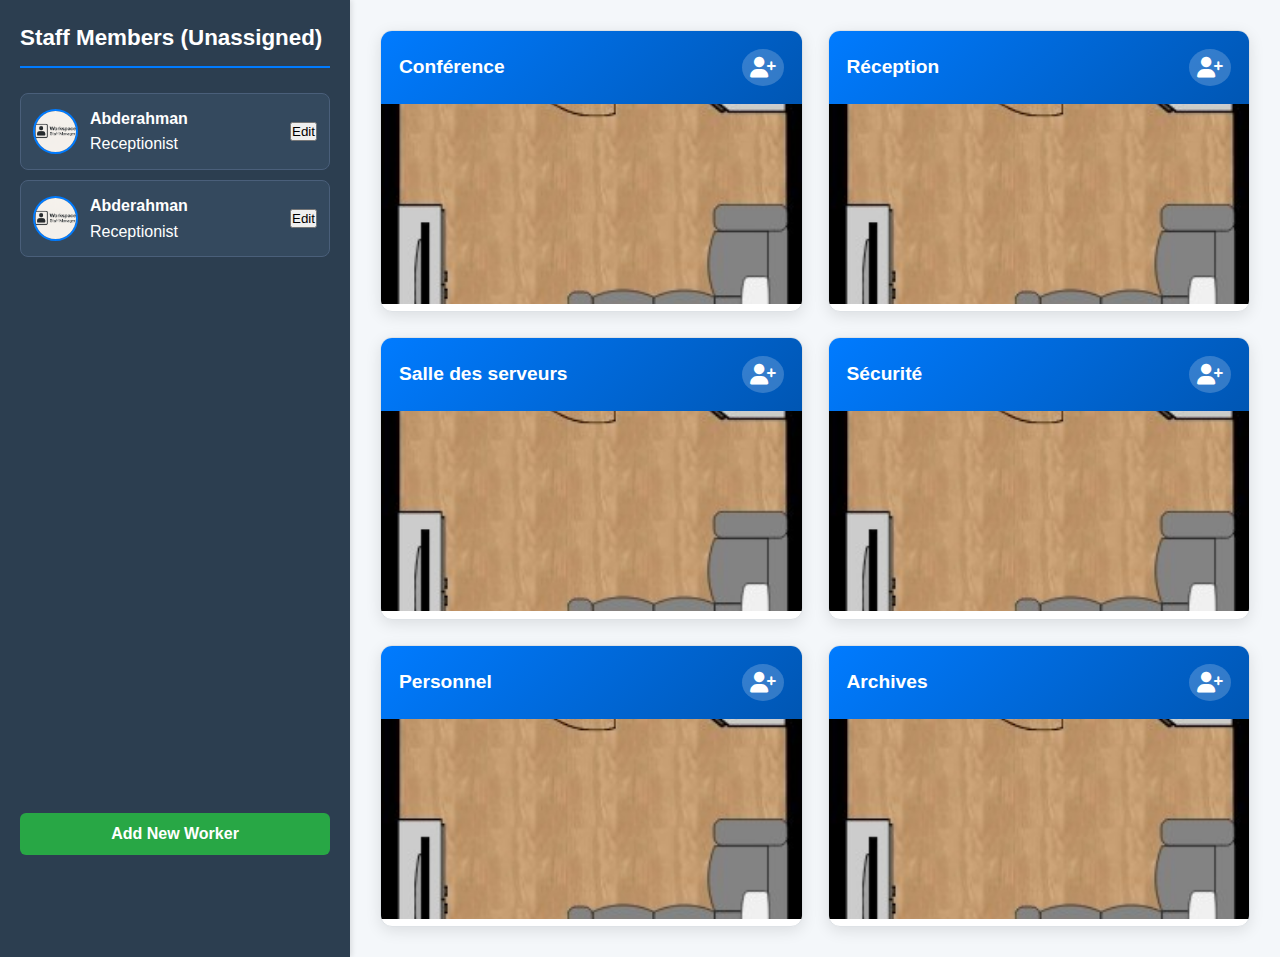
<file: index.html>
<!DOCTYPE html>
<html lang="en">

<head>
    <meta charset="UTF-8" />
    <meta name="viewport" content="width=device-width, initial-scale=1.0" />
    <title>Workspace Staff Manager</title>

    <link rel="stylesheet" href="/style.css" />
    <link rel="stylesheet" href="https://cdnjs.cloudflare.com/ajax/libs/font-awesome/6.5.0/css/all.min.css" />
</head>

<body>

    <main class="layout">

        <!-- SIDEBAR -->
        <aside class="sidebar">
            <h2>Staff Members (Unassigned)</h2>

            <div id="members" class="members">
                <div class="member">
                    <img src="/assets/logo.png" alt="Photo du membre" />
                    <div class="disc">
                        <p>Abderahman</p>
                        <span>Receptionist</span>
                    </div>
                    <button class="editBtn">Edit</button>
                </div>
                <div class="member">
                    <img src="/assets/logo.png" alt="Photo du membre" />
                    <div class="disc">
                        <p>Abderahman</p>
                        <span>Receptionist</span>
                    </div>
                    <button class="editBtn">Edit</button>
                </div>
            </div>
            <button id="btn" class="btn">Add New Worker</button>
        </aside>

        <!-- Main    -->
        <section class="main">
            <div class="cards">

                <div id="conference" class="card">
                    <div class="title">
                        <h3>Conférence</h3>
                        <i class="fa-solid fa-user-plus"></i>
                    </div>
                    <img src="/assets/copymage.jpg" alt="Photo de la salle de conférence" />
                </div>

                <div id="reception" class="card">
                    <div class="title">
                        <h3>Réception</h3>
                        <i class="fa-solid fa-user-plus"></i>
                    </div>
                    <img src="/assets/copymage.jpg" alt="Photo de la réception" />
                </div>

                <div id="serveurs" class="card">
                    <div class="title">
                        <h3>Salle des serveurs</h3>
                        <i class="fa-solid fa-user-plus"></i>
                    </div>
                    <img src="/assets/copymage.jpg" alt="Photo de la salle des serveurs" />
                </div>

                <div id="securite" class="card">
                    <div class="title">
                        <h3>Sécurité</h3>
                        <i class="fa-solid fa-user-plus"></i>
                    </div>
                    <img src="/assets/copymage.jpg" alt="Photo de la salle de sécurité" />
                </div>

                <div id="personnel" class="card">
                    <div class="title">
                        <h3>Personnel</h3>
                        <i class="fa-solid fa-user-plus"></i>
                    </div>
                    <img src="/assets/copymage.jpg" alt="Photo de la salle du personnel" />
                </div>

                <div id="archives" class="card">
                    <div class="title">
                        <h3>Archives</h3>
                        <i class="fa-solid fa-user-plus"></i>
                    </div>
                    <img src="/assets/copymage.jpg" alt="Photo de la salle d'archives" />
                </div>

            </div>
        </section>

    </main>

    <script src="/script.js"></script>
</body>

</html>
</file>
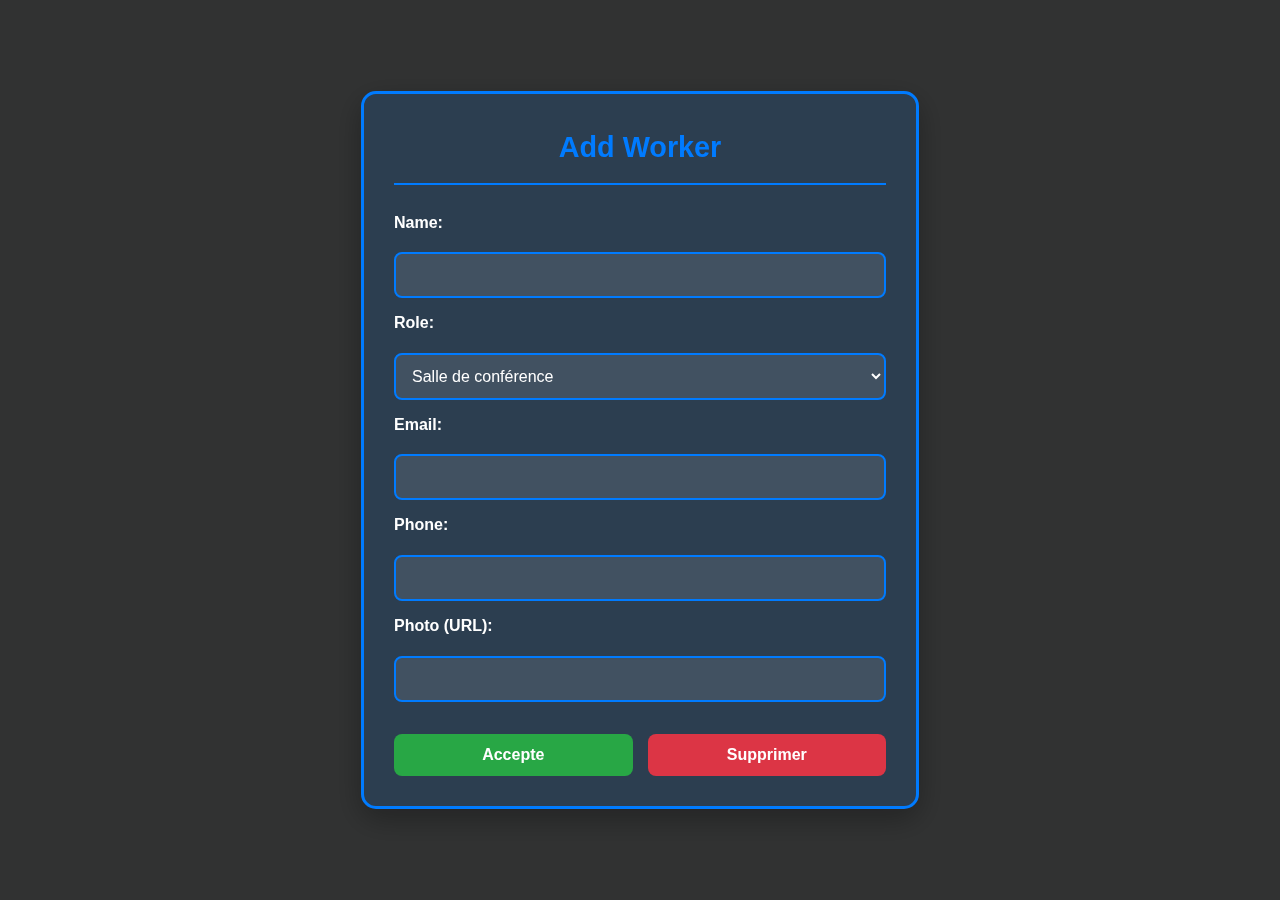
<file: addWorker.html>
<!DOCTYPE html>
<html lang="en">

<head>
    <meta charset="UTF-8">
    <meta name="viewport" content="width=device-width, initial-scale=1.0">
    <title>Document</title>
    <link rel="stylesheet" href="/style.css">
</head>

<body>
    <section>
        <div class="worker">
            <div class="add-worker">
                <h1>Add Worker</h1>
                <form class="form">
                    <label for="name">Name:</label>
                    <input type="text" id="name" required>
                    <label for="role">Role:</label>
                    <select id="role" required>
                        <option value="Salle de conférence">Salle de conférence</option>
                        <option value="Réception">Réception"</option>
                        <option value="Salle des serveurs">Salle des serveurs</option>
                        <option value="Salle de sécurité">Salle de sécurité</option>
                        <option value="Salle de personnel">Salle de personnel</option>
                        <option value="Salle de d'archives">Salle de d'archives</option>
                    </select>
                    <label for="email"> Email:</label>
                    <input type="email" id="email" required>
                    <label for="phone">Phone:</label>
                    <input type="tel" id="phone" required>
                    <label for="url">Photo (URL):</label>
                    <input type="url" id="role">
                    <div class="btns">
                            <button class="savebtn">Accepte</button>
                            <button class="cancelbtn">Supprimer</button>
                    </div>
                </form>
            </div>
        </div>
    </section>
</body>

</html>
</file>
<file: style.css>
:root {
    --color-primary: #007bff;
    --color-secondary: #6c757d;
    --color-background-light: #f4f7fa;
    --color-background-dark: #2c3e50;
    --color-card-bg: #ffffff;
    --color-text-dark: #212529;
    --color-text-light: #ffffff;
    --color-border: #dee2e6;
    --color-success: #28a745;
}

* {
    margin: 0;
    padding: 0;
    box-sizing: border-box;
    font-family: 'Arial', sans-serif;
}

body {
    background-color: var(--color-background-light);
    color: var(--color-text-dark);
    line-height: 1.6;
}

.layout {
    display: flex;
    min-height: 100vh;
}

/* --- Sidebar --- */
.sidebar {
    width: 350px;
    background-color: var(--color-background-dark);
    color: var(--color-text-light);
    padding: 20px;
    box-shadow: 2px 0 5px rgba(0, 0, 0, 0.1);
    display: flex;
    flex-direction: column;
    position: relative;
}

.sidebar h2 {
    color: var(--color-text-light);
    margin-bottom: 25px;
    border-bottom: 2px solid var(--color-primary);
    padding-bottom: 10px;
    font-size: 1.4rem;
}

/* --- Member List --- */
.members {
    flex-grow: 1;
    overflow-y: auto;
    max-height: calc(100vh - 200px);
}

.member {
    display: flex;
    align-items: center;
    background-color: #34495e;
    padding: 12px;
    margin-bottom: 10px;
    border-radius: 8px;
    transition: all 0.3s ease;
    border: 1px solid #4a5f7a;
}

.member:hover {
    background-color: #3b536b;
    transform: translateX(5px);
}

.member img {
    width: 45px;
    height: 45px;
    border-radius: 50%;
    margin-right: 12px;
    border: 2px solid var(--color-primary);
    object-fit: cover;
}

.member .disc {
    flex-grow: 1;
}

.member .disc p {
    font-weight: bold;
    margin: 0;
    font-size: 1rem;
}

.member .disc small {
    font-size: 0.8rem;
    color: #bdc3c7;
    display: block;
    margin-top: 2px;
}

.member .discbtn {
    margin-left: auto;
}

/* --- Buttons --- */
.detailsBtn {
    background-color: var(--color-primary);
    color: var(--color-text-light);
    border: none;
    padding: 6px 10px;
    border-radius: 4px;
    cursor: pointer;
    font-size: 0.8rem;
    transition: all 0.2s ease;
    width: 30px;
    height: 30px;
    display: flex;
    align-items: center;
    justify-content: center;
}

.detailsBtn:hover {
    background-color: #0056b3;
    transform: scale(1.1);
}

.btn {
    background-color: var(--color-success);
    color: var(--color-text-light);
    border: none;
    padding: 12px 20px;
    margin-top: 20px;
    border-radius: 6px;
    cursor: pointer;
    font-size: 1rem;
    font-weight: bold;
    transition: all 0.3s ease;
    width: 100%;
}

.btn:hover {
    background-color: #218838;
    transform: translateY(-2px);
}

/* --- Main Content --- */
.main {
    flex-grow: 1;
    padding: 30px;
    background-color: var(--color-background-light);
}

.cards {
    display: grid;
    grid-template-columns: repeat(auto-fit, minmax(300px, 1fr));
    gap: 25px;
}

.card {
    background-color: var(--color-card-bg);
    border-radius: 12px;
    box-shadow: 0 4px 15px rgba(0, 0, 0, 0.1);
    overflow: hidden;
    transition: all 0.3s ease;
    border: 1px solid var(--color-border);
    position: relative;
}

.card:hover {
    transform: translateY(-8px);
    box-shadow: 0 12px 25px rgba(0, 0, 0, 0.15);
}

.card .title {
    display: flex;
    justify-content: space-between;
    align-items: center;
    padding: 18px;
    background: linear-gradient(135deg, var(--color-primary), #0056b3);
    color: var(--color-text-light);
}

.card .title h3 {
    font-size: 1.2rem;
    margin: 0;
    font-weight: 600;
}

.card .title i {
    color: var(--color-text-light);
    font-size: 1.3rem;
    cursor: pointer;
    transition: all 0.2s ease;
    padding: 8px;
    border-radius: 50%;
    background-color: rgba(255, 255, 255, 0.2);
}

.card .title i:hover {
    background-color: rgba(255, 255, 255, 0.3);
    transform: scale(1.1);
}

.card img {
    width: 100%;
    height: 200px;
    object-fit: cover;
    transition: transform 0.3s ease;
}

.card:hover img {
    transform: scale(1.05);
}

/* --- Modal Forms --- */
.display {
    display: none;
    position: fixed;
    top: 0;
    left: 0;
    width: 100%;
    height: 100%;
    z-index: 1000;
}

.display.active {
    display: flex;
}

.worker {
    background-color: rgba(0, 0, 0, 0.8);
    display: flex;
    justify-content: center;
    align-items: center;
    position: fixed;
    overflow-y: auto;
    top: 0;
    left: 0;
    width: 100%;
    height: 100%;
    z-index: 1001;
    padding: 20px;
}

.worker .add-worker {
    background-color: var(--color-background-dark);
    border: 3px solid var(--color-primary);
    border-radius: 15px;
    padding: 30px;
    width: 50%;
    max-width: 600px;
    box-shadow: 0 10px 30px rgba(0, 0, 0, 0.3);
    animation: modalAppear 0.3s ease-out;
}

@keyframes modalAppear {
    from {
        opacity: 0;
        transform: scale(0.9) translateY(-20px);
    }
    to {
        opacity: 1;
        transform: scale(1) translateY(0);
    }
}

.add-worker h1 {
    font-size: 1.8rem;
    color: var(--color-primary);
    border-bottom: 2px solid var(--color-primary);
    padding-bottom: 12px;
    margin-bottom: 25px;
    text-align: center;
}

.add-worker .form {
    display: flex;
    flex-direction: column;
    gap: 12px;
}

.add-worker .form input,
.add-worker .form select {
    border-radius: 8px;
    border: 2px solid var(--color-primary);
    padding: 12px;
    background-color: rgba(255, 255, 255, 0.1);
    color: var(--color-text-light);
    font-size: 1rem;
    transition: all 0.2s ease;
}

.add-worker .form input:focus,
.add-worker .form select:focus {
    outline: none;
    border-color: #80bdff;
    background-color: rgba(255, 255, 255, 0.15);
    box-shadow: 0 0 0 0.2rem rgba(0, 123, 255, 0.25);
}

.add-worker .form input::placeholder {
    color: #bdc3c7;
}

.form label {
    color: var(--color-text-light);
    font-weight: 600;
    margin-bottom: 5px;
}

.add-worker .btns {
    display: flex;
    gap: 15px;
    margin-top: 20px;
}

.add-worker .savebtn {
    background-color: var(--color-success);
    color: var(--color-text-light);
    padding: 12px 24px;
    border: none;
    cursor: pointer;
    border-radius: 8px;
    transition: all 0.3s ease;
    font-size: 1rem;
    font-weight: 600;
    flex: 1;
}

.add-worker .savebtn:hover {
    background-color: #218838;
    transform: translateY(-2px);
}

.add-worker .cancelbtn {
    background-color: #dc3545;
    color: var(--color-text-light);
    padding: 12px 24px;
    border: none;
    cursor: pointer;
    border-radius: 8px;
    transition: all 0.3s ease;
    font-size: 1rem;
    font-weight: 600;
    flex: 1;
}

.add-worker .cancelbtn:hover {
    background-color: #c82333;
    transform: translateY(-2px);
}

.add-experience-btn {
    background: linear-gradient(135deg, var(--color-primary), #0056b3);
    color: var(--color-text-light);
    padding: 12px 20px;
    border: none;
    cursor: pointer;
    border-radius: 8px;
    transition: all 0.3s ease;
    font-size: 1rem;
    font-weight: 600;
    margin: 15px 0;
    text-align: center;
}

.add-experience-btn:hover {
    transform: translateY(-2px);
    box-shadow: 0 5px 15px rgba(0, 123, 255, 0.3);
}

.experience {
    margin-top: 15px;
}

.add-experience {
    border: 2px solid var(--color-border);
    margin-bottom: 15px;
    padding: 20px;
    border-radius: 10px;
    background-color: rgba(255, 255, 255, 0.05);
    position: relative;
}

.add-experience input {
    width: 100%;
    margin: 8px 0;
    padding: 10px;
    border-radius: 6px;
    border: 1px solid var(--color-border);
    background-color: rgba(255, 255, 255, 0.1);
    color: var(--color-text-light);
}

.add-experience .cancelbtn {
    background-color: #6c757d;
    padding: 8px 16px;
    margin-top: 10px;
    font-size: 0.9rem;
}

.error {
    color: #ff6b6b;
    font-size: 0.8rem;
    margin-top: 5px;
    display: block;
    min-height: 16px;
    font-weight: 500;
}

/* --- Modal Details --- */
.modal {
    display: none;
    position: fixed;
    top: 0;
    left: 0;
    width: 100%;
    height: 100%;
    background-color: rgba(0,0,0,0.7);
    justify-content: center;
    align-items: center;
    z-index: 2000;
}

.modal.active {
    display: flex;
    animation: modalAppear 0.3s ease-out;
}

.modal-content {
    background-color: var(--color-card-bg);
    padding: 30px;
    border-radius: 12px;
    width: 450px;
    max-width: 90%;
    max-height: 90vh;
    overflow-y: auto;
    position: relative;
    box-shadow: 0 15px 35px rgba(0, 0, 0, 0.3);
}

.close-btn {
    position: absolute;
    top: 15px;
    right: 20px;
    font-size: 28px;
    cursor: pointer;
    font-weight: bold;
    color: var(--color-text-dark);
    transition: color 0.2s ease;
    z-index: 1;
}

.close-btn:hover {
    color: var(--color-primary);
}

.worker-header {
    text-align: center;
    margin-bottom: 25px;
    padding-bottom: 20px;
    border-bottom: 2px solid var(--color-border);
}

.worker-header img {
    width: 100px;
    height: 100px;
    border-radius: 50%;
    object-fit: cover;
    margin-bottom: 15px;
    border: 4px solid var(--color-primary);
}

.worker-header h3 {
    color: var(--color-text-dark);
    margin-bottom: 10px;
    font-size: 1.5rem;
}

.worker-header p {
    margin: 8px 0;
    color: var(--color-text-dark);
    font-size: 1rem;
}

.worker-header strong {
    color: var(--color-primary);
}

.worker-experience h4 {
    color: var(--color-primary);
    margin-bottom: 15px;
    font-size: 1.3rem;
    border-bottom: 1px solid var(--color-border);
    padding-bottom: 8px;
}

.exp-item {
    margin: 12px 0;
    padding: 15px;
    border-left: 4px solid var(--color-primary);
    background: linear-gradient(135deg, #f8f9fa, #e9ecef);
    border-radius: 6px;
    transition: transform 0.2s ease;
}

.exp-item:hover {
    transform: translateX(5px);
}

.exp-item strong {
    color: var(--color-text-dark);
    font-size: 1.1rem;
}

.exp-item em {
    color: var(--color-secondary);
    font-style: normal;
}

.exp-item small {
    color: #6c757d;
    font-size: 0.9rem;
    display: block;
    margin-top: 5px;
}

/* ========== RESPONSIVE ========== */

@media (min-width: 1280px) {
    .cards {
        grid-template-columns: repeat(auto-fit, minmax(320px, 1fr));
    }
    
    .worker .add-worker {
        width: 45%;
    }
}

@media (max-width: 1279px) and (min-width: 1024px) {
    .sidebar {
        width: 280px;
    }
    
    .cards {
        grid-template-columns: repeat(auto-fit, minmax(280px, 1fr));
        gap: 20px;
    }
    
    .worker .add-worker {
        width: 65%;
    }
}

@media (max-width: 1023px) and (min-width: 768px) {
    .layout {
        flex-direction: column;
    }
    
    .sidebar {
        width: 100%;
        padding: 20px;
        max-height: 40vh;
    }
    
    .members {
        max-height: 25vh;
    }
    
    .sidebar h2 {
        font-size: 1.3rem;
        margin-bottom: 20px;
    }
    
    .main {
        padding: 25px;
    }
    
    .cards {
        grid-template-columns: repeat(auto-fit, minmax(250px, 1fr));
        gap: 20px;
    }
    
    .worker .add-worker {
        width: 75%;
        padding: 25px;
    }
    
    .add-worker h1 {
        font-size: 1.6rem;
    }
}

@media (max-width: 767px) {
    .layout {
        flex-direction: column;
    }
    
    .sidebar {
        width: 100%;
        padding: 15px;
        max-height: 50vh;
    }
    
    .members {
        max-height: 35vh;
    }
    
    .sidebar h2 {
        font-size: 1.2rem;
        margin-bottom: 15px;
        padding-bottom: 8px;
    }
    
    .member {
        padding: 10px;
        margin-bottom: 8px;
    }
    
    .member img {
        width: 40px;
        height: 40px;
    }
    
    .main {
        padding: 20px;
    }
    
    .cards {
        grid-template-columns: 1fr;
        gap: 15px;
    }
    
    .card .title {
        padding: 15px;
    }
    
    .card .title h3 {
        font-size: 1.1rem;
    }
    
    .card img {
        height: 180px;
    }
    
    .worker {
        padding: 10px;
    }
    
    .worker .add-worker {
        width: 95%;
        padding: 20px;
        margin: 10px;
    }
    
    .add-worker h1 {
        font-size: 1.4rem;
        margin-bottom: 20px;
    }
    
    .add-worker .btns {
        flex-direction: column;
        gap: 10px;
    }
    
    .add-worker .savebtn,
    .add-worker .cancelbtn {
        width: 100%;
        padding: 12px;
    }
    
    .add-experience-btn {
        width: 100%;
        font-size: 0.95rem;
    }
    
    .add-experience {
        padding: 15px;
    }
    
    .modal-content {
        width: 95%;
        padding: 20px;
    }
    
    .worker-header img {
        width: 80px;
        height: 80px;
    }
    
    .worker-header h3 {
        font-size: 1.3rem;
    }
    
    .exp-item {
        padding: 12px;
        font-size: 0.9rem;
    }
    
    .btn {
        padding: 12px;
        font-size: 0.95rem;
    }
}

@media (max-width: 480px) {
    .member {
        flex-direction: column;
        text-align: center;
        gap: 8px;
    }
    
    .member img {
        margin-right: 0;
        margin-bottom: 5px;
    }
    
    .member .discbtn {
        margin-left: 0;
        width: 100%;
        display: flex;
        justify-content: center;
    }
    
    .detailsBtn {
        width: 100%;
        max-width: 200px;
    }
    
    .cards {
        gap: 12px;
    }
    
    .card img {
        height: 160px;
    }
    
    .worker .add-worker {
        padding: 15px;
    }
    
    .add-worker h1 {
        font-size: 1.3rem;
    }
    
    .add-worker .form input,
    .add-worker .form select {
        padding: 10px;
    }
    
    .modal-content {
        padding: 15px;
    }
}

.members::-webkit-scrollbar,
.modal-content::-webkit-scrollbar {
    width: 6px;
}

.members::-webkit-scrollbar-track,
.modal-content::-webkit-scrollbar-track {
    background: rgba(255, 255, 255, 0.1);
    border-radius: 3px;
}

.members::-webkit-scrollbar-thumb,
.modal-content::-webkit-scrollbar-thumb {
    background: var(--color-primary);
    border-radius: 3px;
}

.members::-webkit-scrollbar-thumb:hover,
.modal-content::-webkit-scrollbar-thumb:hover {
    background: #0056b3;
}
</file>
